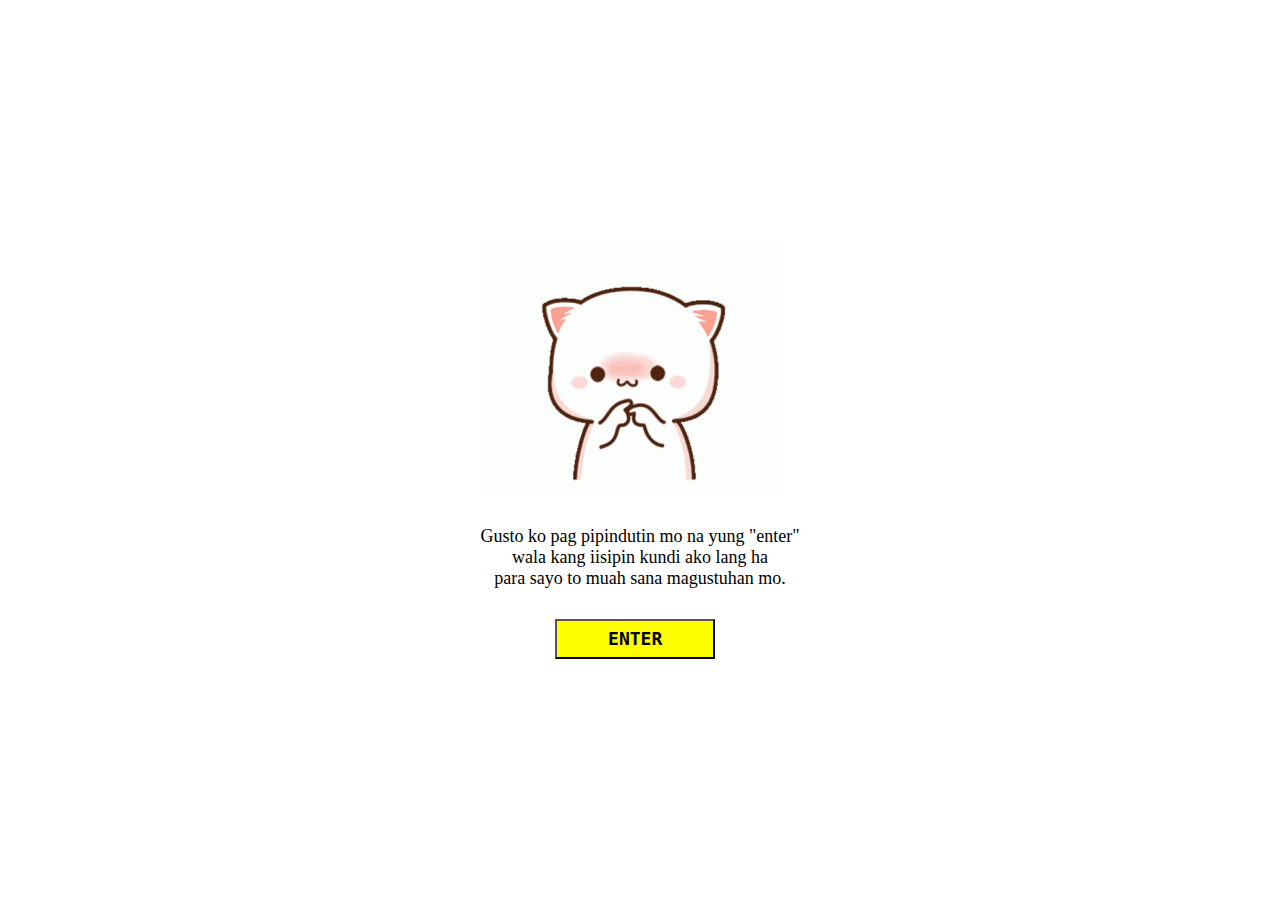
<file: index.html>
<!DOCTYPE html>
<html lang="en">
<head>
    <meta charset="UTF-8">
    <meta name="viewport" content="width=device-width, initial-scale=1.0">
    <title>okay</title>
    <link rel="stylesheet" href="main.css">
</head>
<body>
    <div class="container-1">

        <div><img src="shy.gif" alt="shy" width="300px" height="250px" ></div>
        <div class="text1" ><p>Gusto ko pag pipindutin mo na yung "enter"<br>wala kang iisipin kundi ako lang ha <br>para sayo to muah sana magustuhan mo.</p></div>
        <div>
        <a href="index2.html"><button class="no-btn">ENTER</button></a>
        </div>


    </div>
    
</body>
</html>
</file>
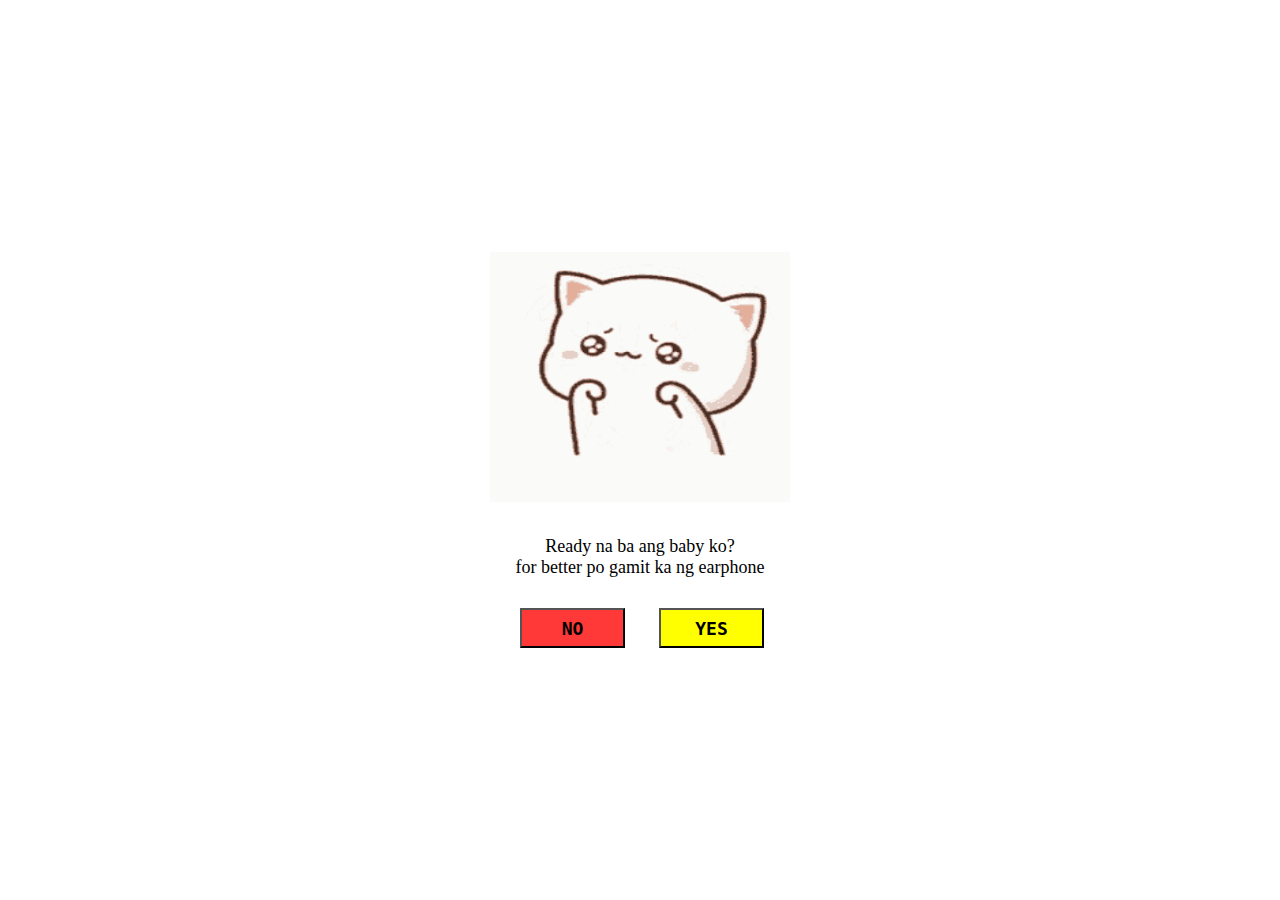
<file: index2.html>
<!DOCTYPE html>
<html lang="en">
<head>
    <meta charset="UTF-8">
    <meta name="viewport" content="width=device-width, initial-scale=1.0">
    <title>okay</title>
    <link rel="stylesheet" href="click-no.css">
</head>
<body>
    <div class="container-1">

        <div><img src="excited.gif" alt="excited" width="300px" height="250px" ></div>
        <div class="text1" ><p>Ready na ba ang baby ko? <br> for better po gamit ka ng earphone</p></div>
        <div>
            <a href="no-html.html"><button class="no-btn">NO</button></a>
            <a href="default.html"><button class="yes-btn">YES</button></a>
        </div>


    </div>
    
</body>
</html>
</file>
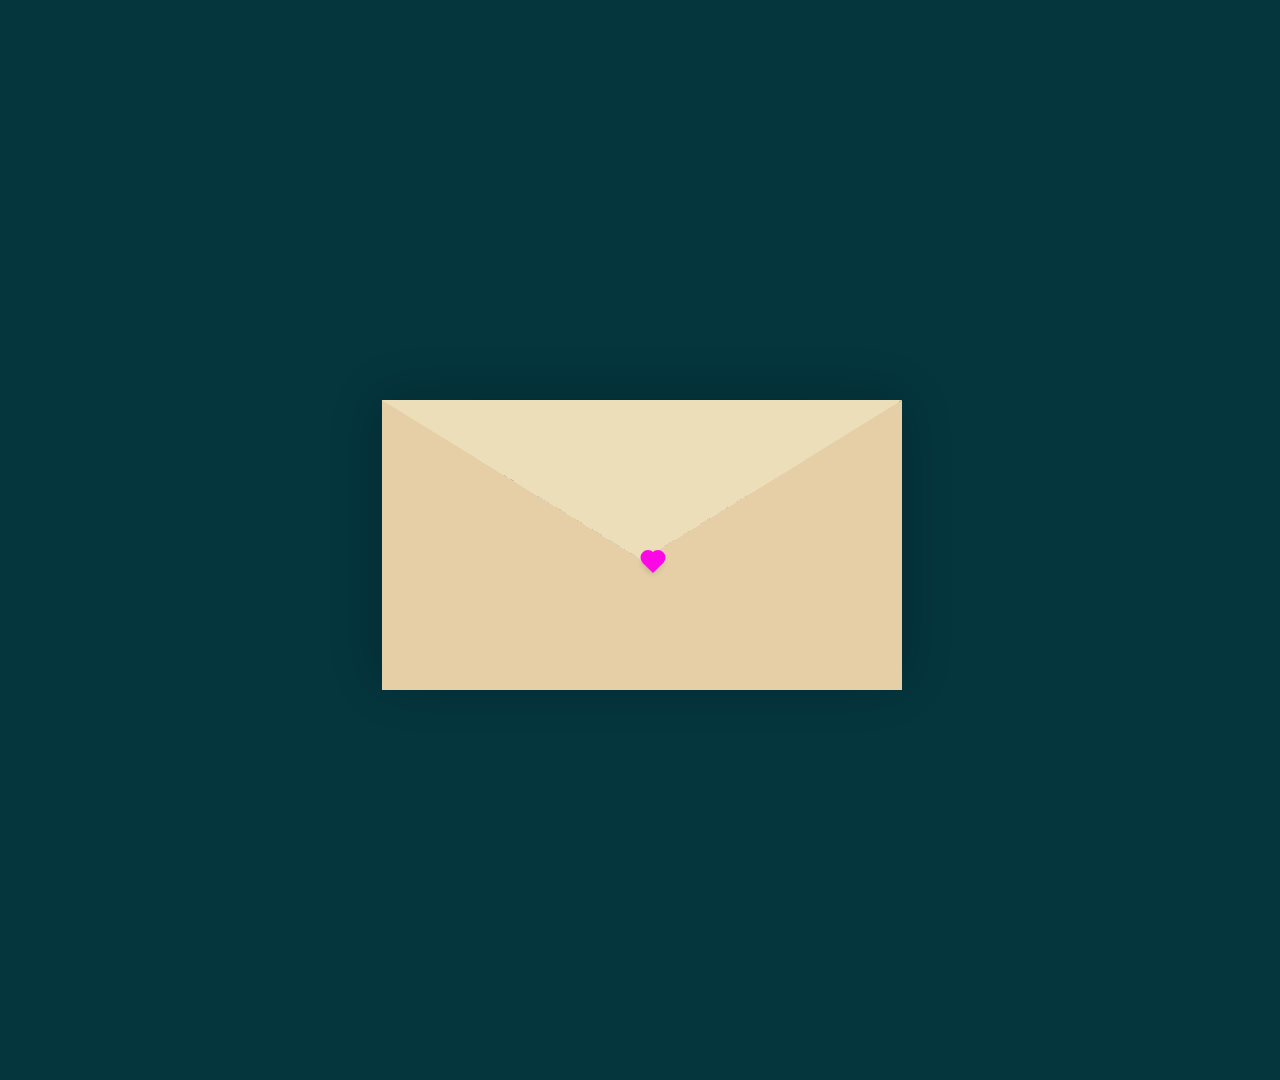
<file: letter.html>
<!DOCTYPE html>
<html lang="en">
<head>
    <meta charset="UTF-8">
    <meta http-equiv="X-UA-Compatible" content="IE=edge">
    <meta name="viewport" content="width=device-width, initial-scale=1.0">
    <title>CSS Envelope + Letter (Open/Close on Click)</title>
    <link rel="stylesheet" href="letter.css">
</head>
<body>
    <div class="container">
        <div class="envelope-wrapper">
            <div class="envelope">
                <div class="letter">
                    <div class="text">
                        <strong>Dear Love.</strong>
                        <p>
                            Belated Happy Valentines muah, sorry ito lang nakayanan ko ngayon kasi masama pakiramdam ko hehe sana magustuhan mo to. aaminin ko 
                            hindi ko lahat ginawa to pero lahat to pinag paguran ko hehe. sana ma gets mo. gusto ko lang sabihin na sorry sa pagiging immature ko
                            sobra na ako minsan sorry po, sana patawarin mo ako sa lahat lahat. hindi ko na papahabain to kasi baka maging boring na. I love you baby
                            pagaling ikaw muah hihintayin kita. 
                        </p>
                    </div>
                </div>
            </div>
            <div class="heart"></div>
        </div>
    </div>
    <script>
        const envelope = document.querySelector('.envelope-wrapper');
        envelope.addEventListener('click', () => {
            envelope.classList.toggle('flap');
        });
    </script>
</body>
</html>
</file>
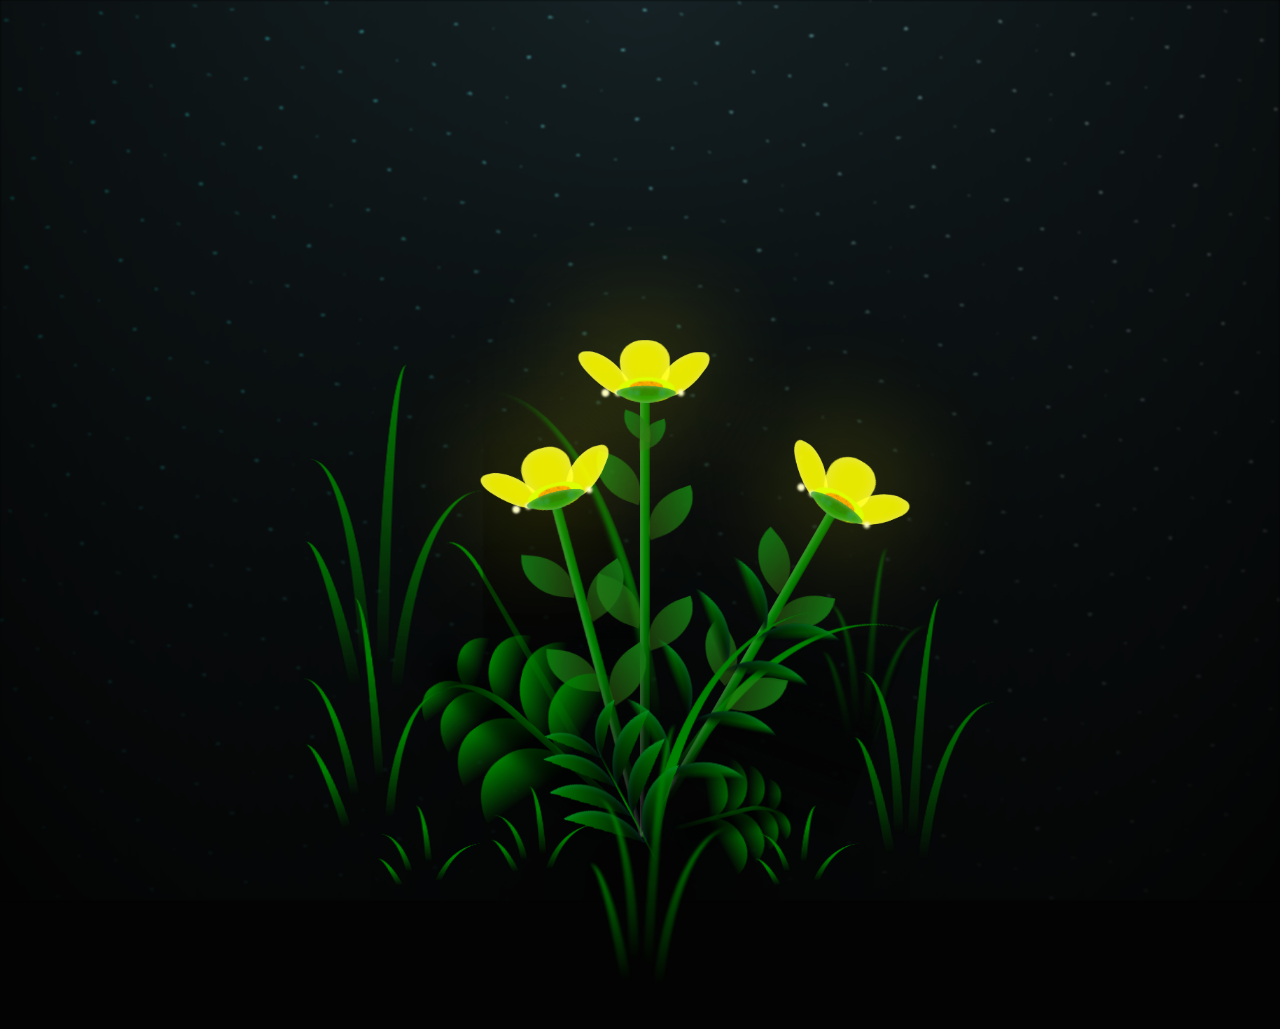
<file: mainactivity.html>
<!DOCTYPE html>
<html lang="en">
<head>
    <meta charset="UTF-8">
    <meta name="viewport" content="width=device-width, initial-scale=1.0">
    <title>okay</title>
    <link rel="stylesheet" href="style.css">
</head>
    <body class="not-loaded">
        <div class="night"></div>
        <div class="flowers">
          <div class="flower flower--1">
            <div class="flower__leafs flower__leafs--1">
              <div class="flower__leaf flower__leaf--1"></div>
              <div class="flower__leaf flower__leaf--2"></div>
              <div class="flower__leaf flower__leaf--3"></div>
              <div class="flower__leaf flower__leaf--4"></div>
              

              <div class="flower__white-circle"></div>
      
              <div class="flower__light flower__light--1"></div>
              <div class="flower__light flower__light--2"></div>
              <div class="flower__light flower__light--3"></div>
              <div class="flower__light flower__light--4"></div>
              <div class="flower__light flower__light--5"></div>
              <div class="flower__light flower__light--6"></div>
              <div class="flower__light flower__light--7"></div>
              <div class="flower__light flower__light--8"></div>
      
            </div>
            <div class="flower__line">
              <div class="flower__line__leaf flower__line__leaf--1"></div>
              <div class="flower__line__leaf flower__line__leaf--2"></div>
              <div class="flower__line__leaf flower__line__leaf--3"></div>
              <div class="flower__line__leaf flower__line__leaf--4"></div>
              <div class="flower__line__leaf flower__line__leaf--5"></div>
              <div class="flower__line__leaf flower__line__leaf--6"></div>
            </div>
          </div>
      
          <div class="flower flower--2">
            <div class="flower__leafs flower__leafs--2">
              <div class="flower__leaf flower__leaf--1"></div>
              <div class="flower__leaf flower__leaf--2"></div>
              <div class="flower__leaf flower__leaf--3"></div>
              <div class="flower__leaf flower__leaf--4"></div>
              <div class="flower__white-circle"></div>
      
              <div class="flower__light flower__light--1"></div>
              <div class="flower__light flower__light--2"></div>
              <div class="flower__light flower__light--3"></div>
              <div class="flower__light flower__light--4"></div>
              <div class="flower__light flower__light--5"></div>
              <div class="flower__light flower__light--6"></div>
              <div class="flower__light flower__light--7"></div>
              <div class="flower__light flower__light--8"></div>
      
            </div>
            <div class="flower__line">
              <div class="flower__line__leaf flower__line__leaf--1"></div>
              <div class="flower__line__leaf flower__line__leaf--2"></div>
              <div class="flower__line__leaf flower__line__leaf--3"></div>
              <div class="flower__line__leaf flower__line__leaf--4"></div>
            </div>
          </div>
      
          <div class="flower flower--3">
            <div class="flower__leafs flower__leafs--3">
              <div class="flower__leaf flower__leaf--1"></div>
              <div class="flower__leaf flower__leaf--2"></div>
              <div class="flower__leaf flower__leaf--3"></div>
              <div class="flower__leaf flower__leaf--4"></div>
              <div class="flower__white-circle"></div>
      
              <div class="flower__light flower__light--1"></div>
              <div class="flower__light flower__light--2"></div>
              <div class="flower__light flower__light--3"></div>
              <div class="flower__light flower__light--4"></div>
              <div class="flower__light flower__light--5"></div>
              <div class="flower__light flower__light--6"></div>
              <div class="flower__light flower__light--7"></div>
              <div class="flower__light flower__light--8"></div>
      
            </div>
            <div class="flower__line">
              <div class="flower__line__leaf flower__line__leaf--1"></div>
              <div class="flower__line__leaf flower__line__leaf--2"></div>
              <div class="flower__line__leaf flower__line__leaf--3"></div>
              <div class="flower__line__leaf flower__line__leaf--4"></div>
            </div>
          </div>
      
          <div class="grow-ans" style="--d:1.2s">
            <div class="flower__g-long">
              <div class="flower__g-long__top"></div>
              <div class="flower__g-long__bottom"></div>
            </div>
          </div>
      
          <div class="growing-grass">
            <div class="flower__grass flower__grass--1">
              <div class="flower__grass--top"></div>
              <div class="flower__grass--bottom"></div>
              <div class="flower__grass__leaf flower__grass__leaf--1"></div>
              <div class="flower__grass__leaf flower__grass__leaf--2"></div>
              <div class="flower__grass__leaf flower__grass__leaf--3"></div>
              <div class="flower__grass__leaf flower__grass__leaf--4"></div>
              <div class="flower__grass__leaf flower__grass__leaf--5"></div>
              <div class="flower__grass__leaf flower__grass__leaf--6"></div>
              <div class="flower__grass__leaf flower__grass__leaf--7"></div>
              <div class="flower__grass__leaf flower__grass__leaf--8"></div>
              <div class="flower__grass__overlay"></div>
            </div>
          </div>
      
          <div class="growing-grass">
            <div class="flower__grass flower__grass--2">
              <div class="flower__grass--top"></div>
              <div class="flower__grass--bottom"></div>
              <div class="flower__grass__leaf flower__grass__leaf--1"></div>
              <div class="flower__grass__leaf flower__grass__leaf--2"></div>
              <div class="flower__grass__leaf flower__grass__leaf--3"></div>
              <div class="flower__grass__leaf flower__grass__leaf--4"></div>
              <div class="flower__grass__leaf flower__grass__leaf--5"></div>
              <div class="flower__grass__leaf flower__grass__leaf--6"></div>
              <div class="flower__grass__leaf flower__grass__leaf--7"></div>
              <div class="flower__grass__leaf flower__grass__leaf--8"></div>
              <div class="flower__grass__overlay"></div>
            </div>
          </div>
      
          <div class="grow-ans" style="--d:2.4s">
            <div class="flower__g-right flower__g-right--1">
              <div class="leaf"></div>
            </div>
          </div>
      
          <div class="grow-ans" style="--d:2.8s">
            <div class="flower__g-right flower__g-right--2">
              <div class="leaf"></div>
            </div>
          </div>
      
          <div class="grow-ans" style="--d:2.8s">
            <div class="flower__g-front">
              <div class="flower__g-front__leaf-wrapper flower__g-front__leaf-wrapper--1">
                <div class="flower__g-front__leaf"></div>
              </div>
              <div class="flower__g-front__leaf-wrapper flower__g-front__leaf-wrapper--2">
                <div class="flower__g-front__leaf"></div>
              </div>
              <div class="flower__g-front__leaf-wrapper flower__g-front__leaf-wrapper--3">
                <div class="flower__g-front__leaf"></div>
              </div>
              <div class="flower__g-front__leaf-wrapper flower__g-front__leaf-wrapper--4">
                <div class="flower__g-front__leaf"></div>
              </div>
              <div class="flower__g-front__leaf-wrapper flower__g-front__leaf-wrapper--5">
                <div class="flower__g-front__leaf"></div>
              </div>
              <div class="flower__g-front__leaf-wrapper flower__g-front__leaf-wrapper--6">
                <div class="flower__g-front__leaf"></div>
              </div>
              <div class="flower__g-front__leaf-wrapper flower__g-front__leaf-wrapper--7">
                <div class="flower__g-front__leaf"></div>
              </div>
              <div class="flower__g-front__leaf-wrapper flower__g-front__leaf-wrapper--8">
                <div class="flower__g-front__leaf"></div>
              </div>
              <div class="flower__g-front__line"></div>
            </div>
          </div>
      
          <div class="grow-ans" style="--d:3.2s">
            <div class="flower__g-fr">
              <div class="leaf"></div>
              <div class="flower__g-fr__leaf flower__g-fr__leaf--1"></div>
              <div class="flower__g-fr__leaf flower__g-fr__leaf--2"></div>
              <div class="flower__g-fr__leaf flower__g-fr__leaf--3"></div>
              <div class="flower__g-fr__leaf flower__g-fr__leaf--4"></div>
              <div class="flower__g-fr__leaf flower__g-fr__leaf--5"></div>
              <div class="flower__g-fr__leaf flower__g-fr__leaf--6"></div>
              <div class="flower__g-fr__leaf flower__g-fr__leaf--7"></div>
              <div class="flower__g-fr__leaf flower__g-fr__leaf--8"></div>
            </div>
          </div>
      
          <div class="long-g long-g--0">
            <div class="grow-ans" style="--d:3s">
              <div class="leaf leaf--0"></div>
            </div>
            <div class="grow-ans" style="--d:2.2s">
              <div class="leaf leaf--1"></div>
            </div>
            <div class="grow-ans" style="--d:3.4s">
              <div class="leaf leaf--2"></div>
            </div>
            <div class="grow-ans" style="--d:3.6s">
              <div class="leaf leaf--3"></div>
            </div>
          </div>
      
          <div class="long-g long-g--1">
            <div class="grow-ans" style="--d:3.6s">
              <div class="leaf leaf--0"></div>
            </div>
            <div class="grow-ans" style="--d:3.8s">
              <div class="leaf leaf--1"></div>
            </div>
            <div class="grow-ans" style="--d:4s">
              <div class="leaf leaf--2"></div>
            </div>
            <div class="grow-ans" style="--d:4.2s">
              <div class="leaf leaf--3"></div>
            </div>
          </div>
      
          <div class="long-g long-g--2">
            <div class="grow-ans" style="--d:4s">
              <div class="leaf leaf--0"></div>
            </div>
            <div class="grow-ans" style="--d:4.2s">
              <div class="leaf leaf--1"></div>
            </div>
            <div class="grow-ans" style="--d:4.4s">
              <div class="leaf leaf--2"></div>
            </div>
            <div class="grow-ans" style="--d:4.6s">
              <div class="leaf leaf--3"></div>
            </div>
          </div>
      
          <div class="long-g long-g--3">
            <div class="grow-ans" style="--d:4s">
              <div class="leaf leaf--0"></div>
            </div>
            <div class="grow-ans" style="--d:4.2s">
              <div class="leaf leaf--1"></div>
            </div>
            <div class="grow-ans" style="--d:3s">
              <div class="leaf leaf--2"></div>
            </div>
            <div class="grow-ans" style="--d:3.6s">
              <div class="leaf leaf--3"></div>
            </div>
          </div>
      
          <div class="long-g long-g--4">
            <div class="grow-ans" style="--d:4s">
              <div class="leaf leaf--0"></div>
            </div>
            <div class="grow-ans" style="--d:4.2s">
              <div class="leaf leaf--1"></div>
            </div>
            <div class="grow-ans" style="--d:3s">
              <div class="leaf leaf--2"></div>
            </div>
            <div class="grow-ans" style="--d:3.6s">
              <div class="leaf leaf--3"></div>
            </div>
          </div>
      
          <div class="long-g long-g--5">
            <div class="grow-ans" style="--d:4s">
              <div class="leaf leaf--0"></div>
            </div>
            <div class="grow-ans" style="--d:4.2s">
              <div class="leaf leaf--1"></div>
            </div>
            <div class="grow-ans" style="--d:3s">
              <div class="leaf leaf--2"></div>
            </div>
            <div class="grow-ans" style="--d:3.6s">
              <div class="leaf leaf--3"></div>
            </div>
          </div>
      
          <div class="long-g long-g--6">
            <div class="grow-ans" style="--d:4.2s">
              <div class="leaf leaf--0"></div>
            </div>
            <div class="grow-ans" style="--d:4.4s">
              <div class="leaf leaf--1"></div>
            </div>
            <div class="grow-ans" style="--d:4.6s">
              <div class="leaf leaf--2"></div>
            </div>
            <div class="grow-ans" style="--d:4.8s">
              <div class="leaf leaf--3"></div>
            </div>
          </div>
      
          <div class="long-g long-g--7">
            <div class="grow-ans" style="--d:3s">
              <div class="leaf leaf--0"></div>
            </div>
            <div class="grow-ans" style="--d:3.2s">
              <div class="leaf leaf--1"></div>
            </div>
            <div class="grow-ans" style="--d:3.5s">
              <div class="leaf leaf--2"></div>
            </div>
            <div class="grow-ans" style="--d:3.6s">
              <div class="leaf leaf--3"></div>
            </div>
          </div>
        </div>
        <script src="script.js"></script>
    </body>
</html>
</file>
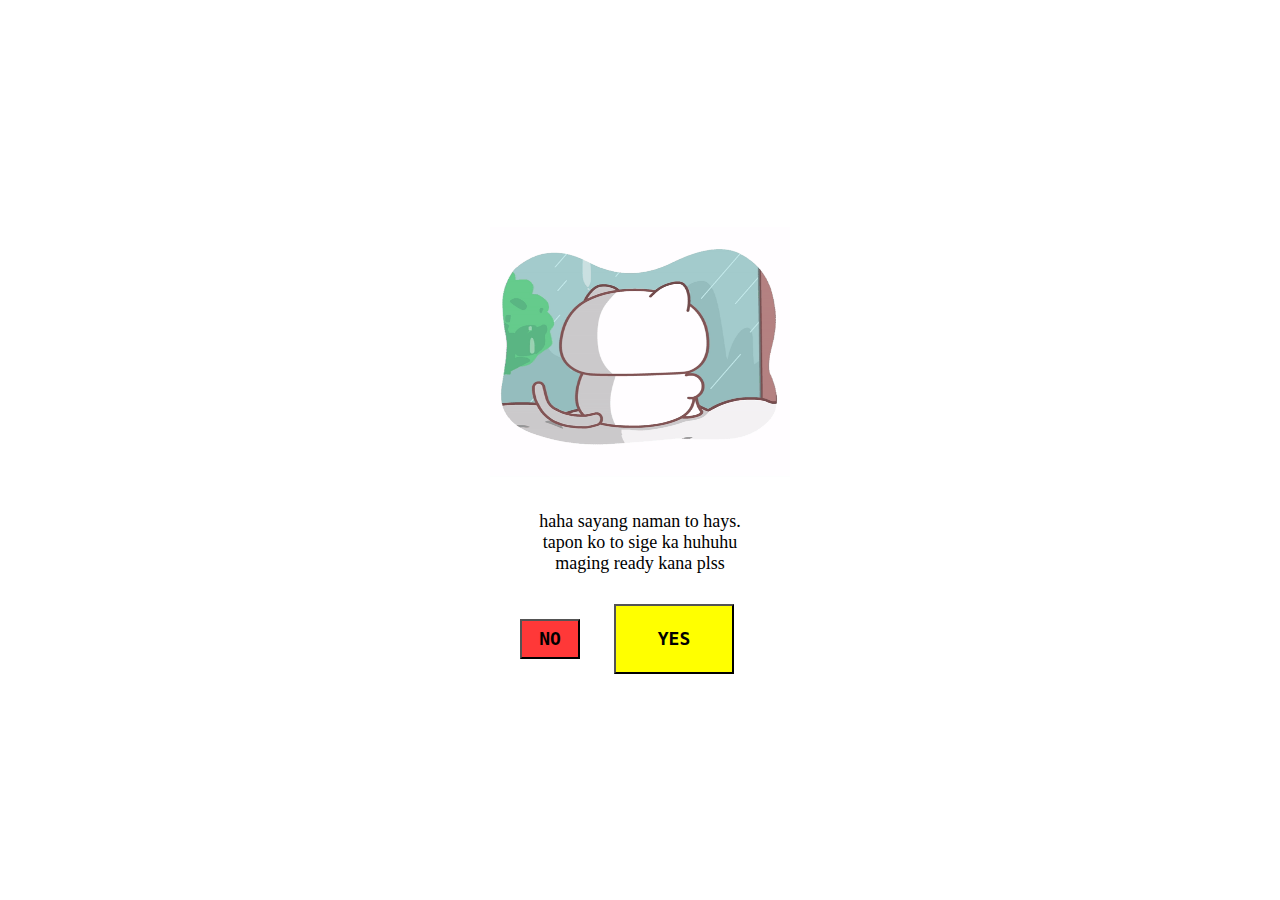
<file: no-html.html>
<!DOCTYPE html>
<html lang="en">
<head>
    <meta charset="UTF-8">
    <meta name="viewport" content="width=device-width, initial-scale=1.0">
    <title>okay</title>
    <link rel="stylesheet" href="no-css.css">
</head>
<body>
    <div class="container-1">

        <div><img src="sad.gif" alt="sad" width="300px" height="250px" ></div>
        <div class="text1" ><p>haha sayang naman to hays. <br> tapon ko to sige ka huhuhu <br>maging ready kana plss</p></div>
        <div>
            <a href="no-html.html"><button class="no-btn">NO</button></a>
            <a href="index2.html"><button class="yes-btn">YES</button></a>
        </div>


    </div>
    
</body>
</html>
</file>
<file: main.css>
* {
    margin: 0;
    padding: 0;
    box-sizing: border-box;
}

body {
    display: flex;
    justify-content: center;
    align-items: center;
    min-height: 100vh;


}

.container-1 {
   justify-content: center;
    
}

.text1 {
    margin-top: 30px;
    font-size: 18px;
    font-weight: 400;
    text-align: center;
    margin-bottom: 30px;
    color: black;

}

.container-1 .no-btn {
    width: 50%;
    height: 40px;
    cursor: pointer;
    margin-left: 75px;
    margin-right: 75px;
    
    
}
.no-btn {
    font-weight: bold;
    font-size: 18px;
    font-family: monospace;
    background-color: yellow;
    
}
</file>
<file: click-no.css>
* {
    margin: 0;
    padding: 0;
    box-sizing: border-box;
}

body {
    display: flex;
    justify-content: center;
    align-items: center;
    min-height: 100vh;


}

.container-1 {
   justify-content: center;
    
}

.text1 {
    margin-top: 30px;
    font-size: 18px;
    font-weight: 400;
    text-align: center;
    margin-bottom: 30px;
    color: black;

}

.container-1 .no-btn {
    width: 35%;
    height: 40px;
    cursor: pointer;
    margin-left: 30px;
    
    
}

.container-1 .yes-btn {
    width: 35%;
    height: 40px;
    cursor: pointer;
    margin-left: 30px;
    
}

.no-btn {
    font-weight: bold;
    font-size: 18px;
    font-family: monospace;
    background-color: rgb(255, 56, 56);
    
}

.yes-btn {
    font-weight: bold;
    font-size: 18px;
    font-family: monospace;
    background-color: yellow;
    
}
</file>
<file: letter.css>
:root{
    --primary: #fff;
    --bg-color: rgb(5, 53, 61);
    --bg-envelope-color: #f5edd1;
    --envelope-tab: #ecdeb8;
    --envelope-cover: #e6cfa7;
    --shadow-color: rgba(0, 0, 0, 0.2);
    --txt-color: #444;
    --heart-color: rgb(252, 8, 231);
  }
  body{
    margin: 0;
    padding: 0;
    box-sizing: border-box;
    background: var(--bg-color);
    display: flex;
    align-items: center;
    justify-content: center;
  }
  .container {
    height: 120vh;
    display: grid;
    place-items: center;
  }
  .container > .envelope-wrapper {
    background: var(--bg-envelope-color);
    box-shadow: 0 0 50px var(--shadow-color);
  }
  
  .envelope-wrapper > .envelope {
    position: relative;
    width: 517px;
    height: 280px;
  }
  .envelope-wrapper > .envelope::before {
    content: "";
    position: absolute;
    top: 0;
    z-index: 2;
    border-top: 160px solid var(--envelope-tab);
    border-right: 260px solid transparent;
    border-left: 260px solid transparent;
    transform-origin: top;
    transition: all 0.5s ease-in-out 0.7s;
  }
  .envelope-wrapper > .envelope::after {
    content: "";
    position: absolute;
    z-index: 2;
    width: 0px;
    height: 0px;
    
    border-top: 160px solid transparent;
    border-right: 260px solid var(--envelope-cover);
    border-bottom: 130px solid var(--envelope-cover);
    border-left: 260px solid var(--envelope-cover);
  }
  .envelope > .letter {
    position: absolute;
    right: 18%;
    bottom: 0;
    width: 60%;
    height: 50%;
    background: var(--primary);
    text-align: center;
    transition: all 1s ease-in-out;
    box-shadow: 0 0 5px var(--shadow-color);
    padding: 68px 10px;
  }
  
  .envelope > .letter > .text {
    font-family: 'Gill Sans', 'Gill Sans MT', Calibri, 'Trebuchet MS', sans-serif;
    color: var(--txt-color);
    text-align: left;
    font-size: 10px;
  }
  .heart {
    position: absolute;
    top: 62%;
    left: 51%;
    width: 15px;
    height: 15px;
    background: var(--heart-color);
    z-index: 4;
    transform: translate(-50%, -20%) rotate(45deg);
    transition: transform 0.5s ease-in-out 1s;
    box-shadow: 0 1px 6px var(--shadow-color);
    cursor: pointer;
  }
  .heart:before, 
  .heart:after {
    content: "";
    position: absolute;
    width: 15px;
    height: 15px;
    background-color: var(--heart-color);
    border-radius: 50%;
  }
  .heart:before {
    top: -7.5px;
  }
  .heart:after {
    right: 7.5px;
  }
  .flap > .envelope:before {
    transform: rotateX(180deg);
    z-index: 0;
  }
  .flap > .envelope > .letter {
    bottom: 200px;
    transform: scale(1.5);
    transition-delay: 1s;
  }
  .flap > .heart {
    transform: rotate(90deg);
    transition-delay: 0.4s;
  }
</file>
<file: style.css>
*,
*::after,
*::before {
  padding: 0;
  margin: 0;
  box-sizing: border-box;
}

:root {
  --dark-color: #030303;
}


body {
  display: flex;
  align-items: flex-end;
  justify-content: center;
  min-height: 100vh;
  background-color: var(--dark-color);
  overflow: hidden;
  perspective: 1000px;
}

.night {
  position: fixed;
  left: 50%;
  top: 0;
  transform: translateX(-50%);
  width: 100%;
  height: 100%;
  filter: blur(0.1vmin);
  background-image: radial-gradient(ellipse at top, transparent 0%, var(--dark-color)), radial-gradient(ellipse at bottom, var(--dark-color), rgba(145, 233, 255, 0.2)), repeating-linear-gradient(220deg, black 0px, black 19px, transparent 19px, transparent 22px), repeating-linear-gradient(189deg, black 0px, black 19px, transparent 19px, transparent 22px), repeating-linear-gradient(148deg, black 0px, black 19px, transparent 19px, transparent 22px), linear-gradient(90deg, #00fffa, #f0f0f0);
}

.flowers {
  position: relative;
  transform: scale(0.7);
}

.flower {
  position: absolute;
  bottom: 10vmin;
  transform-origin: bottom center;
  z-index: 10;
  --fl-speed: 0.8s;
}
.flower--1 {
  animation: moving-flower-1 4s linear infinite;
}
.flower--1 .flower__line {
  height: 70vmin;
  animation-delay: 0.3s;
}
.flower--1 .flower__line__leaf--1 {
  animation: blooming-leaf-right var(--fl-speed) 1.6s backwards;
}
.flower--1 .flower__line__leaf--2 {
  animation: blooming-leaf-right var(--fl-speed) 1.4s backwards;
}
.flower--1 .flower__line__leaf--3 {
  animation: blooming-leaf-left var(--fl-speed) 1.2s backwards;
}
.flower--1 .flower__line__leaf--4 {
  animation: blooming-leaf-left var(--fl-speed) 1s backwards;
}
.flower--1 .flower__line__leaf--5 {
  animation: blooming-leaf-right var(--fl-speed) 1.8s backwards;
}
.flower--1 .flower__line__leaf--6 {
  animation: blooming-leaf-left var(--fl-speed) 2s backwards;
}
.flower--2 {
  left: 50%;
  transform: rotate(30deg);
  animation: moving-flower-2 4s linear infinite;
}
.flower--2 .flower__line {
  height: 60vmin;
  animation-delay: 0.8s;
}
.flower--2 .flower__line__leaf--1 {
  animation: blooming-leaf-right var(--fl-speed) 1.9s backwards;
}
.flower--2 .flower__line__leaf--2 {
  animation: blooming-leaf-right var(--fl-speed) 1.7s backwards;
}
.flower--2 .flower__line__leaf--3 {
  animation: blooming-leaf-left var(--fl-speed) 1.5s backwards;
}
.flower--2 .flower__line__leaf--4 {
  animation: blooming-leaf-left var(--fl-speed) 1.3s backwards;
}
.flower--3 {
  left: 50%;
  transform: rotate(-15deg);
  animation: moving-flower-3 4s linear infinite;
}
.flower--3 .flower__line {
  animation-delay: 0.9s;
}
.flower--3 .flower__line__leaf--1 {
  animation: blooming-leaf-right var(--fl-speed) 2.5s backwards;
}
.flower--3 .flower__line__leaf--2 {
  animation: blooming-leaf-right var(--fl-speed) 2.3s backwards;
}
.flower--3 .flower__line__leaf--3 {
  animation: blooming-leaf-left var(--fl-speed) 2.1s backwards;
}
.flower--3 .flower__line__leaf--4 {
  animation: blooming-leaf-left var(--fl-speed) 1.9s backwards;
}
.flower__leafs {
  position: relative;
  animation: blooming-flower 2s backwards;
}
.flower__leafs--1 {
  animation-delay: 1.1s;
}
.flower__leafs--2 {
  animation-delay: 1.4s;
}
.flower__leafs--3 {
  animation-delay: 1.7s;
}
.flower__leafs::after {
  content: "";
  position: absolute;
  left: 0;
  top: 0;
  transform: translate(-50%, -100%);
  width: 8vmin;
  height: 8vmin;
  background-color: rgb(255, 255, 0);
  filter: blur(10vmin);
}
.flower__leaf {
  position: absolute;
  bottom: 0;
  left: 50%;
  width: 8vmin;
  height: 11vmin;
  border-radius: 51% 49% 47% 53%/44% 45% 55% 69%;
  background-color: rgb(33, 33, 15);
  background-image: linear-gradient(to top, yellow, yellow);
  transform-origin: bottom center;
  opacity: 0.9;
  box-shadow: inset 0 0 2vmin rgba(255, 255, 255, 0.5);
}
.flower__leaf--1 {
  transform: translate(-10%, 1%) rotateY(40deg) rotateX(-50deg);
}
.flower__leaf--2 {
  transform: translate(-50%, -4%) rotateX(40deg);
}
.flower__leaf--3 {
  transform: translate(-90%, 0%) rotateY(45deg) rotateX(50deg);
}
.flower__leaf--4 {
  width: 8vmin;
  height: 8vmin;
  transform-origin: bottom left;
  border-radius: 4vmin 10vmin 4vmin 4vmin;
  transform: translate(0%, 18%) rotateX(70deg) rotate(-43deg);
  background-image: linear-gradient(to top, green, green);
  z-index: 1;
  opacity: 0.8;
}
.flower__white-circle {
  position: absolute;
  left: -3.5vmin;
  top: -3vmin;
  width: 9vmin;
  height: 4vmin;
  border-radius: 50%;
  background-color: rgb(217, 255, 2);
}
.flower__white-circle::after {
  content: "";
  position: absolute;
  left: 50%;
  top: 45%;
  transform: translate(-50%, -50%);
  width: 60%;
  height: 60%;
  border-radius: inherit;
  background-image: repeating-linear-gradient(135deg, rgba(0, 0, 0, 0.03) 0px, rgba(0, 0, 0, 0.03) 1px, transparent 1px, transparent 12px), repeating-linear-gradient(45deg, rgba(0, 0, 0, 0.03) 0px, rgba(0, 0, 0, 0.03) 1px, transparent 1px, transparent 12px), repeating-linear-gradient(67.5deg, rgba(0, 0, 0, 0.03) 0px, rgba(0, 0, 0, 0.03) 1px, transparent 1px, transparent 12px), repeating-linear-gradient(135deg, rgba(0, 0, 0, 0.03) 0px, rgba(0, 0, 0, 0.03) 1px, transparent 1px, transparent 12px), repeating-linear-gradient(45deg, rgba(0, 0, 0, 0.03) 0px, rgba(0, 0, 0, 0.03) 1px, transparent 1px, transparent 12px), repeating-linear-gradient(112.5deg, rgba(0, 0, 0, 0.03) 0px, rgba(0, 0, 0, 0.03) 1px, transparent 1px, transparent 12px), repeating-linear-gradient(112.5deg, rgba(0, 0, 0, 0.03) 0px, rgba(0, 0, 0, 0.03) 1px, transparent 1px, transparent 12px), repeating-linear-gradient(45deg, rgba(0, 0, 0, 0.03) 0px, rgba(0, 0, 0, 0.03) 1px, transparent 1px, transparent 12px), repeating-linear-gradient(22.5deg, rgba(0, 0, 0, 0.03) 0px, rgba(0, 0, 0, 0.03) 1px, transparent 1px, transparent 12px), repeating-linear-gradient(45deg, rgba(0, 0, 0, 0.03) 0px, rgba(0, 0, 0, 0.03) 1px, transparent 1px, transparent 12px), repeating-linear-gradient(22.5deg, rgba(0, 0, 0, 0.03) 0px, rgba(0, 0, 0, 0.03) 1px, transparent 1px, transparent 12px), repeating-linear-gradient(135deg, rgba(0, 0, 0, 0.03) 0px, rgba(0, 0, 0, 0.03) 1px, transparent 1px, transparent 12px), repeating-linear-gradient(157.5deg, rgba(0, 0, 0, 0.03) 0px, rgba(0, 0, 0, 0.03) 1px, transparent 1px, transparent 12px), repeating-linear-gradient(67.5deg, rgba(0, 0, 0, 0.03) 0px, rgba(0, 0, 0, 0.03) 1px, transparent 1px, transparent 12px), repeating-linear-gradient(67.5deg, rgba(0, 0, 0, 0.03) 0px, rgba(0, 0, 0, 0.03) 1px, transparent 1px, transparent 12px), linear-gradient(90deg, orange, orange);
}
.flower__line {
  height: 55vmin;
  width: 1.5vmin;
  background-image: linear-gradient(to left, rgba(0, 0, 0, 0.2), transparent, rgba(255, 255, 255, 0.2)), linear-gradient(to top, transparent 10%, green, green);
  box-shadow: inset 0 0 2px rgba(0, 0, 0, 0.5);
  animation: grow-flower-tree 4s backwards;
}
.flower__line__leaf {
  --w: 7vmin;
  --h: calc(var(--w) + 2vmin);
  position: absolute;
  top: 20%;
  left: 90%;
  width: var(--w);
  height: var(--h);
  border-top-right-radius: var(--h);
  border-bottom-left-radius: var(--h);
  background-image: linear-gradient(to top, rgba(61, 122, 20, 0.4), rgb(18, 114, 18));
}
.flower__line__leaf--1 {
  transform: rotate(70deg) rotateY(30deg);
}
.flower__line__leaf--2 {
  top: 45%;
  transform: rotate(70deg) rotateY(30deg);
}
.flower__line__leaf--3, .flower__line__leaf--4, .flower__line__leaf--6 {
  border-top-right-radius: 0;
  border-bottom-left-radius: 0;
  border-top-left-radius: var(--h);
  border-bottom-right-radius: var(--h);
  left: -460%;
  top: 12%;
  transform: rotate(-70deg) rotateY(30deg);
}
.flower__line__leaf--4 {
  top: 40%;
}
.flower__line__leaf--5 {
  top: 0;
  transform-origin: left;
  transform: rotate(70deg) rotateY(30deg) scale(0.6);
}
.flower__line__leaf--6 {
  top: -2%;
  left: -450%;
  transform-origin: right;
  transform: rotate(-70deg) rotateY(30deg) scale(0.6);
}
.flower__light {
  position: absolute;
  bottom: 0vmin;
  width: 1vmin;
  height: 1vmin;
  background-color: #ffffff;
  border-radius: 50%;
  filter: blur(0.2vmin);
  animation: light-ans 4s linear infinite backwards;
}
.flower__light:nth-child(odd) {
  background-color:rgb(255, 255, 206);
}
.flower__light--1 {
  left: -2vmin;
  animation-delay: 1s;
}
.flower__light--2 {
  left: 3vmin;
  animation-delay: 0.5s;
}
.flower__light--3 {
  left: -6vmin;
  animation-delay: 0.3s;
}
.flower__light--4 {
  left: 6vmin;
  animation-delay: 0.9s;
}
.flower__light--5 {
  left: -1vmin;
  animation-delay: 1.5s;
}
.flower__light--6 {
  left: -4vmin;
  animation-delay: 3s;
}
.flower__light--7 {
  left: 3vmin;
  animation-delay: 2s;
}
.flower__light--8 {
  left: -6vmin;
  animation-delay: 3.5s;
}
.flower__grass {
  --c: green;
  --line-w: 1.5vmin;
  position: absolute;
  bottom: 12vmin;
  left: -7vmin;
  display: flex;
  flex-direction: column;
  align-items: flex-end;
  z-index: 20;
  transform-origin: bottom center;
  transform: rotate(-48deg) rotateY(40deg);
}
.flower__grass--1 {
  animation: moving-grass 2s linear infinite;
}
.flower__grass--2 {
  left: 2vmin;
  bottom: 10vmin;
  transform: scale(0.5) rotate(75deg) rotateX(10deg) rotateY(-200deg);
  opacity: 0.8;
  z-index: 0;
  animation: moving-grass--2 1.5s linear infinite;
}
.flower__grass--top {
  width: 7vmin;
  height: 10vmin;
  border-top-right-radius: 100%;
  border-right: var(--line-w) solid var(--c);
  transform-origin: bottom center;
  transform: rotate(-2deg);
}
.flower__grass--bottom {
  margin-top: -2px;
  width: var(--line-w);
  height: 25vmin;
  background-image: linear-gradient(to top, transparent, var(--c));
}
.flower__grass__leaf {
  --size: 10vmin;
  position: absolute;
  width: calc(var(--size) * 2.1);
  height: var(--size);
  border-top-left-radius: var(--size);
  border-top-right-radius: var(--size);
  background-image: linear-gradient(to top, transparent, transparent 30%, var(--c));
  z-index: 100;
}
.flower__grass__leaf--1 {
  top: -6%;
  left: 30%;
  --size: 6vmin;
  transform: rotate(-20deg);
  animation: growing-grass-ans--1 2s 2.6s backwards;
}
@keyframes growing-grass-ans--1 {
  0% {
    transform-origin: bottom left;
    transform: rotate(-20deg) scale(0);
  }
}
.flower__grass__leaf--2 {
  top: -5%;
  left: -110%;
  --size: 6vmin;
  transform: rotate(10deg);
  animation: growing-grass-ans--2 2s 2.4s linear backwards;
}
@keyframes growing-grass-ans--2 {
  0% {
    transform-origin: bottom right;
    transform: rotate(10deg) scale(0);
  }
}
.flower__grass__leaf--3 {
  top: 5%;
  left: 60%;
  --size: 8vmin;
  transform: rotate(-18deg) rotateX(-20deg);
  animation: growing-grass-ans--3 2s 2.2s linear backwards;
}
@keyframes growing-grass-ans--3 {
  0% {
    transform-origin: bottom left;
    transform: rotate(-18deg) rotateX(-20deg) scale(0);
  }
}
.flower__grass__leaf--4 {
  top: 6%;
  left: -135%;
  --size: 8vmin;
  transform: rotate(2deg);
  animation: growing-grass-ans--4 2s 2s linear backwards;
}
@keyframes growing-grass-ans--4 {
  0% {
    transform-origin: bottom right;
    transform: rotate(2deg) scale(0);
  }
}
.flower__grass__leaf--5 {
  top: 20%;
  left: 60%;
  --size: 10vmin;
  transform: rotate(-24deg) rotateX(-20deg);
  animation: growing-grass-ans--5 2s 1.8s linear backwards;
}
@keyframes growing-grass-ans--5 {
  0% {
    transform-origin: bottom left;
    transform: rotate(-24deg) rotateX(-20deg) scale(0);
  }
}
.flower__grass__leaf--6 {
  top: 22%;
  left: -180%;
  --size: 10vmin;
  transform: rotate(10deg);
  animation: growing-grass-ans--6 2s 1.6s linear backwards;
}
@keyframes growing-grass-ans--6 {
  0% {
    transform-origin: bottom right;
    transform: rotate(10deg) scale(0);
  }
}
.flower__grass__leaf--7 {
  top: 39%;
  left: 70%;
  --size: 10vmin;
  transform: rotate(-10deg);
  animation: growing-grass-ans--7 2s 1.4s linear backwards;
}
@keyframes growing-grass-ans--7 {
  0% {
    transform-origin: bottom left;
    transform: rotate(-10deg) scale(0);
  }
}
.flower__grass__leaf--8 {
  top: 40%;
  left: -215%;
  --size: 11vmin;
  transform: rotate(10deg);
  animation: growing-grass-ans--8 2s 1.2s linear backwards;
}
@keyframes growing-grass-ans--8 {
  0% {
    transform-origin: bottom right;
    transform: rotate(10deg) scale(0);
  }
}
.flower__grass__overlay {
  position: absolute;
  top: -10%;
  right: 0%;
  width: 100%;
  height: 100%;
  background-color: rgba(0, 0, 0, 0.6);
  filter: blur(1.5vmin);
  z-index: 100;
}
.flower__g-long {
  --w: 2vmin;
  --h: 6vmin;
  --c: green;
  position: absolute;
  bottom: 10vmin;
  left: -3vmin;
  transform-origin: bottom center;
  transform: rotate(-30deg) rotateY(-20deg);
  display: flex;
  flex-direction: column;
  align-items: flex-end;
  animation: flower-g-long-ans 3s linear infinite;
}
@keyframes flower-g-long-ans {
  0%, 100% {
    transform: rotate(-30deg) rotateY(-20deg);
  }
  50% {
    transform: rotate(-32deg) rotateY(-20deg);
  }
}
.flower__g-long__top {
  top: calc(var(--h) * -1);
  width: calc(var(--w) + 1vmin);
  height: var(--h);
  border-top-right-radius: 100%;
  border-right: 0.7vmin solid var(--c);
  transform: translate(-0.7vmin, 1vmin);
}
.flower__g-long__bottom {
  width: var(--w);
  height: 50vmin;
  transform-origin: bottom center;
  background-image: linear-gradient(to top, transparent 30%, var(--c));
  box-shadow: inset 0 0 2px rgba(0, 0, 0, 0.5);
  clip-path: polygon(35% 0, 65% 1%, 100% 100%, 0% 100%);
}
.flower__g-right {
  position: absolute;
  bottom: 6vmin;
  left: -2vmin;
  transform-origin: bottom left;
  transform: rotate(20deg);
}
.flower__g-right .leaf {
  width: 30vmin;
  height: 50vmin;
  border-top-left-radius: 100%;
  border-left: 2vmin solid green;
  background-image: linear-gradient(to bottom, transparent, var(--dark-color) 60%);
  mask-image: linear-gradient(to top, transparent 30%, green 60%);
}
.flower__g-right--1 {
  animation: flower-g-right-ans 2.5s linear infinite;
}
.flower__g-right--2 {
  left: 5vmin;
  transform: rotateY(-180deg);
  animation: flower-g-right-ans--2 3s linear infinite;
}
.flower__g-right--2 .leaf {
  height: 75vmin;
  filter: blur(0.3vmin);
  opacity: 0.8;
}
@keyframes flower-g-right-ans {
  0%, 100% {
    transform: rotate(20deg);
  }
  50% {
    transform: rotate(24deg) rotateX(-20deg);
  }
}
@keyframes flower-g-right-ans--2 {
  0%, 100% {
    transform: rotateY(-180deg) rotate(0deg) rotateX(-20deg);
  }
  50% {
    transform: rotateY(-180deg) rotate(6deg) rotateX(-20deg);
  }
}
.flower__g-front {
  position: absolute;
  bottom: 6vmin;
  left: 2.5vmin;
  z-index: 100;
  transform-origin: bottom center;
  transform: rotate(-28deg) rotateY(30deg) scale(1.04);
  animation: flower__g-front-ans 2s linear infinite;
}
@keyframes flower__g-front-ans {
  0%, 100% {
    transform: rotate(-28deg) rotateY(30deg) scale(1.04);
  }
  50% {
    transform: rotate(-35deg) rotateY(40deg) scale(1.04);
  }
}
.flower__g-front__line {
  width: 0.3vmin;
  height: 20vmin;
  background-image: linear-gradient(to top, transparent, green, transparent 100%);
  position: relative;
}
.flower__g-front__leaf-wrapper {
  position: absolute;
  top: 0;
  left: 0;
  transform-origin: bottom left;
  transform: rotate(10deg);
}
.flower__g-front__leaf-wrapper:nth-child(even) {
  left: 0vmin;
  transform: rotateY(-180deg) rotate(5deg);
  animation: flower__g-front__leaf-left-ans 1s ease-in backwards;
}
.flower__g-front__leaf-wrapper:nth-child(odd) {
  animation: flower__g-front__leaf-ans 1s ease-in backwards;
}
.flower__g-front__leaf-wrapper--1 {
  top: -8vmin;
  transform: scale(0.7);
  animation: flower__g-front__leaf-ans 1s 5.5s ease-in backwards !important;
}
.flower__g-front__leaf-wrapper--2 {
  top: -8vmin;
  transform: rotateY(-180deg) scale(0.7) !important;
  animation: flower__g-front__leaf-left-ans-2 1s 4.6s ease-in backwards !important;
}
.flower__g-front__leaf-wrapper--3 {
  top: -3vmin;
  animation: flower__g-front__leaf-ans 1s 4.6s ease-in backwards;
}
.flower__g-front__leaf-wrapper--4 {
  top: -3vmin;
  transform: rotateY(-180deg) scale(0.9) !important;
  animation: flower__g-front__leaf-left-ans-2 1s 4.6s ease-in backwards !important;
}
@keyframes flower__g-front__leaf-left-ans-2 {
  0% {
    transform: rotateY(-180deg) scale(0);
  }
}
.flower__g-front__leaf-wrapper--5, .flower__g-front__leaf-wrapper--6 {
  top: 2vmin;
}
.flower__g-front__leaf-wrapper--7, .flower__g-front__leaf-wrapper--8 {
  top: 6.5vmin;
}
.flower__g-front__leaf-wrapper--2 {
  animation-delay: 5.2s !important;
}
.flower__g-front__leaf-wrapper--3 {
  animation-delay: 4.9s !important;
}
.flower__g-front__leaf-wrapper--5 {
  animation-delay: 4.3s !important;
}
.flower__g-front__leaf-wrapper--6 {
  animation-delay: 4.1s !important;
}
.flower__g-front__leaf-wrapper--7 {
  animation-delay: 3.8s !important;
}
.flower__g-front__leaf-wrapper--8 {
  animation-delay: 3.5s !important;
}
@keyframes flower__g-front__leaf-ans {
  0% {
    transform: rotate(10deg) scale(0);
  }
}
@keyframes flower__g-front__leaf-left-ans {
  0% {
    transform: rotateY(-180deg) rotate(5deg) scale(0);
  }
}
.flower__g-front__leaf {
  width: 10vmin;
  height: 10vmin;
  border-radius: 100% 0% 0% 100%/100% 100% 0% 0%;
  box-shadow: inset 0 2px 1vmin rgba(44, 238, 252, 0.2);
  background-image: linear-gradient(to bottom left, transparent, var(--dark-color)), linear-gradient(to bottom right, green 50%, transparent 50%, transparent);
  -webkit-mask-image: linear-gradient(to bottom right, green 50%, transparent 50%, transparent);
  mask-image: linear-gradient(to bottom right, green 50%, transparent 50%, transparent);
}
.flower__g-fr {
  position: absolute;
  bottom: -4vmin;
  left: vmin;
  transform-origin: bottom left;
  z-index: 10;
  animation: flower__g-fr-ans 2s linear infinite;
}
@keyframes flower__g-fr-ans {
  0%, 100% {
    transform: rotate(2deg);
  }
  50% {
    transform: rotate(4deg);
  }
}
.flower__g-fr .leaf {
  width: 30vmin;
  height: 50vmin;
  border-top-left-radius: 100%;
  border-left: 2vmin solid green;
  mask-image: linear-gradient(to top, transparent 25%, green 50%);
  position: relative;
  z-index: 1;
}
.flower__g-fr__leaf {
  position: absolute;
  top: 0;
  left: 0;
  width: 10vmin;
  height: 10vmin;
  border-radius: 100% 0% 0% 100%/100% 100% 0% 0%;
  box-shadow: inset 0 2px 1vmin rgba(44, 238, 252, 0.2);
  background-image: linear-gradient(to bottom left, transparent, var(--dark-color) 98%), linear-gradient(to bottom right, green 45%, transparent 50%, transparent);
  mask-image: linear-gradient(135deg, green 40%, transparent 50%, transparent);
}
.flower__g-fr__leaf--1 {
  left: 20vmin;
  transform: rotate(45deg);
  animation: flower__g-fr-leaft-ans-1 0.5s 5.2s linear backwards;
}
@keyframes flower__g-fr-leaft-ans-1 {
  0% {
    transform-origin: left;
    transform: rotate(45deg) scale(0);
  }
}
.flower__g-fr__leaf--2 {
  left: 12vmin;
  top: -7vmin;
  transform: rotate(25deg) rotateY(-180deg);
  animation: flower__g-fr-leaft-ans-6 0.5s 5s linear backwards;
}
.flower__g-fr__leaf--3 {
  left: 15vmin;
  top: 6vmin;
  transform: rotate(55deg);
  animation: flower__g-fr-leaft-ans-5 0.5s 4.8s linear backwards;
}
.flower__g-fr__leaf--4 {
  left: 6vmin;
  top: -2vmin;
  transform: rotate(25deg) rotateY(-180deg);
  animation: flower__g-fr-leaft-ans-6 0.5s 4.6s linear backwards;
}
.flower__g-fr__leaf--5 {
  left: 10vmin;
  top: 14vmin;
  transform: rotate(55deg);
  animation: flower__g-fr-leaft-ans-5 0.5s 4.4s linear backwards;
}
@keyframes flower__g-fr-leaft-ans-5 {
  0% {
    transform-origin: left;
    transform: rotate(55deg) scale(0);
  }
}
.flower__g-fr__leaf--6 {
  left: 0vmin;
  top: 6vmin;
  transform: rotate(25deg) rotateY(-180deg);
  animation: flower__g-fr-leaft-ans-6 0.5s 4.2s linear backwards;
}
@keyframes flower__g-fr-leaft-ans-6 {
  0% {
    transform-origin: right;
    transform: rotate(25deg) rotateY(-180deg) scale(0);
  }
}
.flower__g-fr__leaf--7 {
  left: 5vmin;
  top: 22vmin;
  transform: rotate(45deg);
  animation: flower__g-fr-leaft-ans-7 0.5s 4s linear backwards;
}
@keyframes flower__g-fr-leaft-ans-7 {
  0% {
    transform-origin: left;
    transform: rotate(45deg) scale(0);
  }
}
.flower__g-fr__leaf--8 {
  left: -4vmin;
  top: 15vmin;
  transform: rotate(15deg) rotateY(-180deg);
  animation: flower__g-fr-leaft-ans-8 0.5s 3.8s linear backwards;
}
@keyframes flower__g-fr-leaft-ans-8 {
  0% {
    transform-origin: right;
    transform: rotate(15deg) rotateY(-180deg) scale(0);
  }
}

.long-g {
  position: absolute;
  bottom: 25vmin;
  left: -42vmin;
  transform-origin: bottom left;
}
.long-g--1 {
  bottom: 0vmin;
  transform: scale(0.8) rotate(-5deg);
}
.long-g--1 .leaf {
mask-image: linear-gradient(to top, transparent 40%, green 80%) !important;
}
.long-g--1 .leaf--1 {
  --w: 5vmin;
  --h: 60vmin;
  left: -2vmin;
  transform: rotate(3deg) rotateY(-180deg);
}
.long-g--2, .long-g--3 {
  bottom: -3vmin;
  left: -35vmin;
  transform-origin: center;
  transform: scale(0.6) rotateX(60deg);
}
.long-g--2 .leaf, .long-g--3 .leaf {
  mask-image: linear-gradient(to top, transparent 50%, green 80%) !important;
}
.long-g--2 .leaf--1, .long-g--3 .leaf--1 {
  left: -1vmin;
  transform: rotateY(-180deg);
}
.long-g--3 {
  left: -17vmin;
  bottom: 0vmin;
}
.long-g--3 .leaf {
  mask-image: linear-gradient(to top, transparent 40%, green 80%) !important;
}
.long-g--4 {
  left: 25vmin;
  bottom: -3vmin;
  transform-origin: center;
  transform: scale(0.6) rotateX(60deg);
}
.long-g--4 .leaf {
  mask-image: linear-gradient(to top, transparent 50%, green 80%) !important;
}
.long-g--5 {
  left: 42vmin;
  bottom: 0vmin;
  transform: scale(0.8) rotate(2deg);
}
.long-g--6 {
  left: 0vmin;
  bottom: -20vmin;
  z-index: 100;
  filter: blur(0.3vmin);
  transform: scale(0.8) rotate(2deg);
}
.long-g--7 {
  left: 35vmin;
  bottom: 20vmin;
  z-index: -1;
  filter: blur(0.3vmin);
  transform: scale(0.6) rotate(2deg);
  opacity: 0.7;
}
.long-g .leaf {
  --w: 15vmin;
  --h: 40vmin;
  --c: green;
  position: absolute;
  bottom: 0;
  width: var(--w);
  height: var(--h);
  border-top-left-radius: 100%;
  border-left: 2vmin solid var(--c);
  mask-image: linear-gradient(to top, transparent 20%, var(--dark-color));
  transform-origin: bottom center;
}
.long-g .leaf--0 {
  left: 2vmin;
  animation: leaf-ans-1 4s linear infinite;
}
.long-g .leaf--1 {
  --w: 5vmin;
  --h: 60vmin;
  animation: leaf-ans-1 4s linear infinite;
}
.long-g .leaf--2 {
  --w: 10vmin;
  --h: 40vmin;
  left: -0.5vmin;
  bottom: 5vmin;
  transform-origin: bottom left;
  transform: rotateY(-180deg);
  animation: leaf-ans-2 3s linear infinite;
}
.long-g .leaf--3 {
  --w: 5vmin;
  --h: 30vmin;
  left: -1vmin;
  bottom: 3.2vmin;
  transform-origin: bottom left;
  transform: rotate(-10deg) rotateY(-180deg);
  animation: leaf-ans-3 3s linear infinite;
}

@keyframes leaf-ans-1 {
  0%, 100% {
    transform: rotate(-5deg) scale(1);
  }
  50% {
    transform: rotate(5deg) scale(1.1);
  }
}
@keyframes leaf-ans-2 {
  0%, 100% {
    transform: rotateY(-180deg) rotate(5deg);
  }
  50% {
    transform: rotateY(-180deg) rotate(0deg) scale(1.1);
  }
}
@keyframes leaf-ans-3 {
  0%, 100% {
    transform: rotate(-10deg) rotateY(-180deg);
  }
  50% {
    transform: rotate(-20deg) rotateY(-180deg);
  }
}
.grow-ans {
  animation: grow-ans 2s var(--d) backwards;
}

@keyframes grow-ans {
  0% {
    transform: scale(0);
    opacity: 0;
  }
}
@keyframes light-ans {
  0% {
    opacity: 0;
    transform: translateY(0vmin);
  }
  25% {
    opacity: 1;
    transform: translateY(-5vmin) translateX(-2vmin);
  }
  50% {
    opacity: 1;
    transform: translateY(-15vmin) translateX(2vmin);
    filter: blur(0.2vmin);
  }
  75% {
    transform: translateY(-20vmin) translateX(-2vmin);
    filter: blur(0.2vmin);
  }
  100% {
    transform: translateY(-30vmin);
    opacity: 0;
    filter: blur(1vmin);
  }
}
@keyframes moving-flower-1 {
  0%, 100% {
    transform: rotate(2deg);
  }
  50% {
    transform: rotate(-2deg);
  }
}
@keyframes moving-flower-2 {
  0%, 100% {
    transform: rotate(18deg);
  }
  50% {
    transform: rotate(14deg);
  }
}
@keyframes moving-flower-3 {
  0%, 100% {
    transform: rotate(-18deg);
  }
  50% {
    transform: rotate(-20deg) rotateY(-10deg);
  }
}
@keyframes blooming-leaf-right {
  0% {
    transform-origin: left;
    transform: rotate(70deg) rotateY(30deg) scale(0);
  }
}
@keyframes blooming-leaf-left {
  0% {
    transform-origin: right;
    transform: rotate(-70deg) rotateY(30deg) scale(0);
  }
}
@keyframes grow-flower-tree {
  0% {
    height: 0;
    border-radius: 1vmin;
  }
}
@keyframes blooming-flower {
  0% {
    transform: scale(0);
  }
}
@keyframes moving-grass {
  0%, 100% {
    transform: rotate(-48deg) rotateY(40deg);
  }
  50% {
    transform: rotate(-50deg) rotateY(40deg);
  }
}
@keyframes moving-grass--2 {
  0%, 100% {
    transform: scale(0.5) rotate(75deg) rotateX(10deg) rotateY(-200deg);
  }
  50% {
    transform: scale(0.5) rotate(79deg) rotateX(10deg) rotateY(-200deg);
  }
}
.growing-grass {
  animation: growing-grass-ans 1s 2s backwards;
}

@keyframes growing-grass-ans {
  0% {
    transform: scale(0);
  }
}
.not-loaded * {
  animation-play-state: paused !important;
}
</file>
<file: no-css.css>
* {
    margin: 0;
    padding: 0;
    box-sizing: border-box;
}

body {
    display: flex;
    justify-content: center;
    align-items: center;
    min-height: 100vh;


}

.container-1 {
   justify-content: center;
    
}

.text1 {
    margin-top: 30px;
    font-size: 18px;
    font-weight: 400;
    text-align: center;
    margin-bottom: 30px;
    color: black;

}

.container-1 .no-btn {
    width: 20%;
    height: 40px;
    cursor: pointer;
    margin-left: 30px;
    
    
}

.container-1 .yes-btn {
    width: 40%;
    height: 70px;
    cursor: pointer;
    margin-left: 30px;
    
}

.no-btn {
    font-weight: bold;
    font-size: 18px;
    font-family: monospace;
    background-color: rgb(255, 56, 56);
    
}

.yes-btn {
    font-weight: bold;
    font-size: 18px;
    font-family: monospace;
    background-color: yellow;
    
}
</file>
